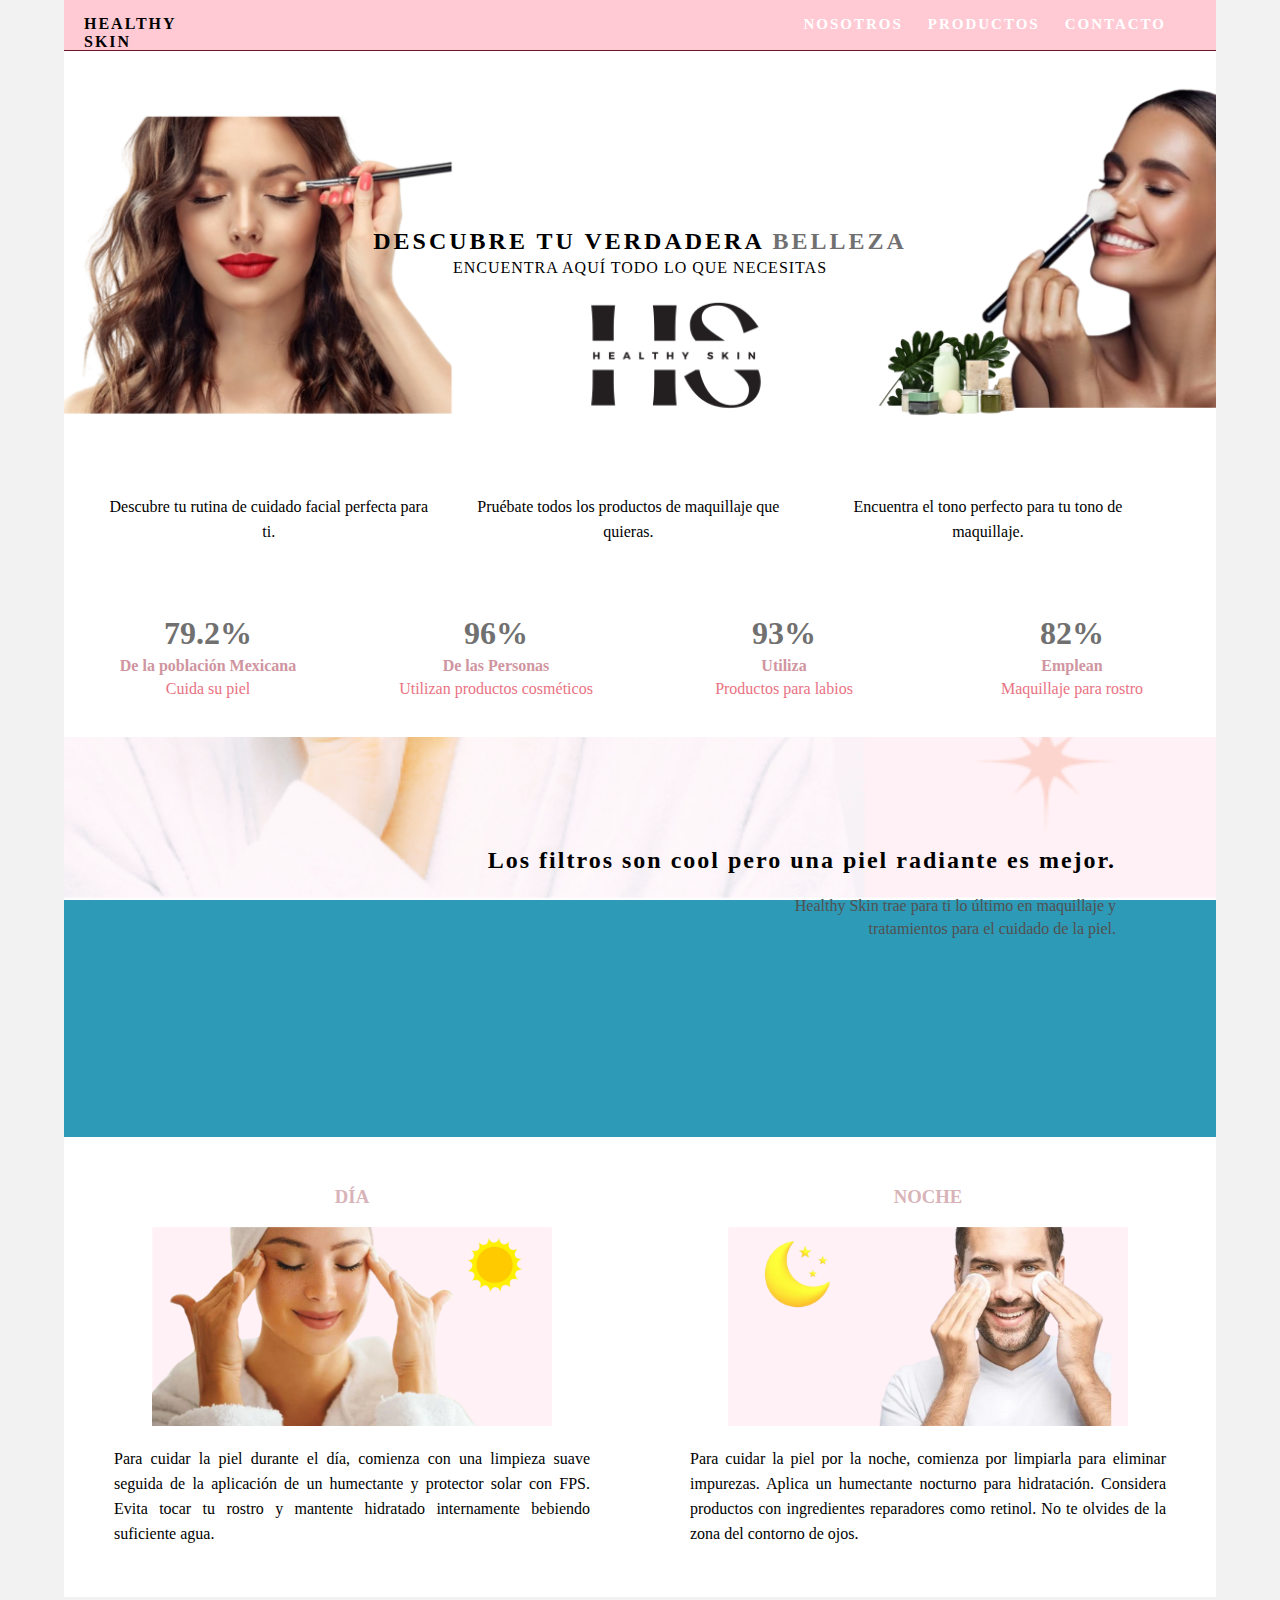
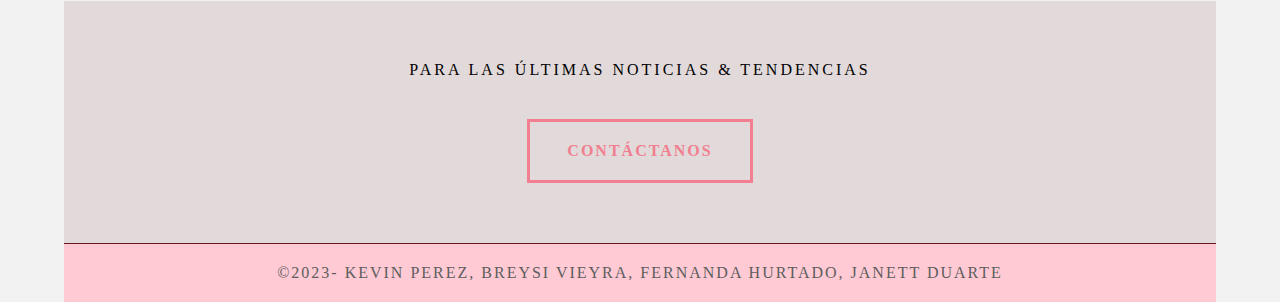
<file: index.html>
<!doctype html>
<html lang="en-US">
<head>
<meta charset="utf-8">
<meta http-equiv="X-UA-Compatible" content="IE=edge">
<meta name="viewport" content="width=device-width, initial-scale=1">
<title>Healthy Skin</title>
<link href="css/plantilla.css" rel="stylesheet" type="text/css">
<!--The following script tag downloads a font from the Adobe Edge Web Fonts server for use within the web page. We recommend that you do not modify it.-->
<script>var __adobewebfontsappname__="dreamweaver"</script>
<script src="http://use.edgefonts.net/source-sans-pro:n2:default.js" type="text/javascript"></script>
<!-- HTML5 shim and Respond.js for IE8 support of HTML5 elements and media queries -->
<!-- WARNING: Respond.js doesn't work if you view the page via file:// -->
<!--[if lt IE 9]>
      <script src="https://oss.maxcdn.com/html5shiv/3.7.2/html5shiv.min.js"></script>
      <script src="https://oss.maxcdn.com/respond/1.4.2/respond.min.js"></script>
    <![endif]-->
</head>
<body>
<!-- Contenedor -->
<div class="container"> 
  <!-- Navegación -->
  <header> <a href="index.html"> <!--href es un hiperenlace y header la cabecera-->
    <span class="logo">HEALTHY SKIN</span>
    <h4 class="logo">&nbsp;</h4>
    </a>
    <nav>
      <ul>
        <li><a href="nosotros.html">NOSOTROS</a></li>
		  <li><a href="productos.html">PRODUCTOS</a></li>
        <li><a href="contacto.html">CONTACTO</a></li>
      </ul>
    </nav>
  </header>
  <!-- Banner 1 -->
  <section class="hero" id="hero">
    <h2 class="hero_header">&nbsp;</h2>
    <h2 class="hero_header">DESCUBRE TU VERDADERA <span class="light">BELLEZA</span></h2>
    <p class="tagline">Encuentra aquí todo lo que necesitas</p> <!--p para hacer un párrafo-->
  </section>
  <!-- Acerca de -->
  <section class="about" id="about">
    <h2 class="hidden">About</h2>
    <p class="text_column">Descubre tu rutina de cuidado facial perfecta para ti. </p>
    <p class="text_column">Pruébate todos los productos de maquillaje que quieras. </p>
    <p class="text_column">Encuentra el tono perfecto para tu tono de maquillaje.</p>
  </section>
  <!-- Stats Gallery Section -->
  <div class="gallery">
    <div class="thumbnail">
      <h1 class="stats">79.2%</h1>
      <h4>De la población Mexicana</h4>
      <p>Cuida su piel</p>
    </div>
    <div class="thumbnail">
      <h1 class="stats">96%</h1>
      <h4>De las Personas</h4>
      <p>Utilizan productos cosméticos</p>
    </div>
    <div class="thumbnail">
      <h1 class="stats">93%</h1>
      <h4>Utiliza</h4>
      <p>Productos para labios</p>
    </div>
    <div class="thumbnail">
      <h1 class="stats">82%</h1>
      <h4>Emplean</h4>
      <p>Maquillaje para rostro</p>
    </div>
  </div>
  <!-- Parallax Section -->
  <section class="banner">
    <h2 class="parallax">Los filtros son cool pero una piel radiante es mejor.</h2>
	  <p class="parallax_description"><b>Healthy Skin</b> trae para ti lo último en maquillaje y tratamientos para el cuidado  de la piel.</p>
  </section>
  <!-- Sección de más infromación -->
  <footer>
    <article class="footer_column">
      <h3>DÍA</h3>
      <img src="imagenes/dia.png" alt="" width="400" height="300" class="cards"/>
      <p>Para cuidar la piel durante el día, comienza con una limpieza suave seguida de la aplicación de un humectante y protector solar con FPS. Evita tocar tu rostro y mantente hidratado internamente bebiendo suficiente agua. </p>
    </article>
    <article class="footer_column">
      <h3>NOCHE</h3>
      <img src="imagenes/noche.png" alt="" width="400" height="200" class="cards"/>
      <p>Para cuidar la piel por la noche, comienza por limpiarla para eliminar impurezas. Aplica un humectante nocturno para hidratación. Considera productos con ingredientes reparadores como retinol. No te olvides de la zona del contorno de ojos.  </p>
    </article>
  </footer>
  <!-- Footer Section -->
  <section class="footer_banner" id="contact">
    <h2 class="hidden">Footer Banner Section </h2>
    <p class="hero_header">PARA LAS ÚLTIMAS NOTICIAS &amp; TENDENCIAS</p>
	  <a href="contacto.html"><div class="button">CONTÁCTANOS</div></a>
  </section>
  <!-- Copyrights Section -->
  <div class="copyright">&copy;2023- <strong>Kevin Perez, Breysi Vieyra, Fernanda Hurtado, Janett Duarte</strong></div>
</div>
<!-- Main Container Ends -->
</body>
</html>
</file>
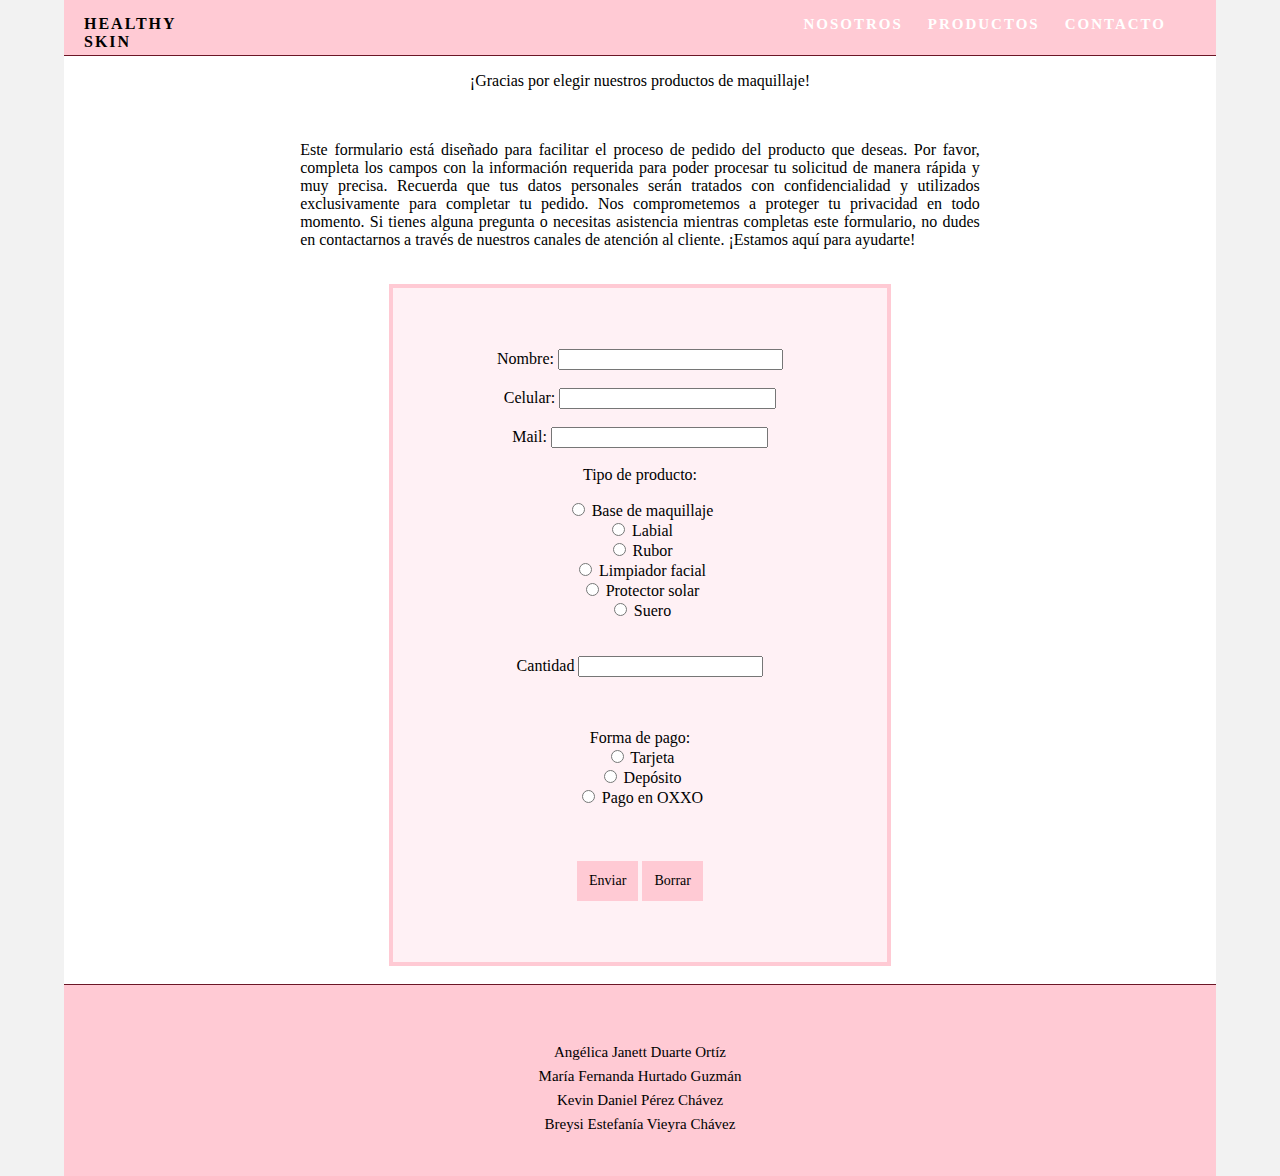
<file: contacto.html>
<!doctype html>
<html>
<head>
	<link href="css/estilo.css" rel="stylesheet" type="text/css"> <!--link conecta html con css-->
<meta charset="utf-8">
<title>Contacto</title> <!--título de la página-->
</head>

<body> <!--cuerpo de la página-->
	

<div class="container"> <!--sirve para contener otros elementos-->

  <header> <a href="index.html">  <!--href es un hiperenlace y header la cabecera-->
    <span class="logo">HEALTHY SKIN</span>
    <h4 class="logo">&nbsp;</h4> <!--es un un encabezado-->
    </a>
    <nav> <!--proporciona enlaces de navegación-->
      <ul> <!--lista con viñetas-->
        <li><a href="nosotros.html">NOSOTROS</a></li> <!-- li son los elementos de las listas-->
		  <li><a href="productos.html">PRODUCTOS</a></li>
        <li> <a href="contacto.html">CONTACTO</a></li>
      </ul>
    </nav>
  </header>
	
	<p align="center"><strong>¡Gracias por elegir nuestros productos de maquillaje!</strong></p> <!--p para hacer un párrafo, align para alineación del texto y strong para negritas-->
<p class="uno" style="text-align: justify">Este formulario está diseñado para facilitar el proceso de pedido del producto que deseas. Por favor, completa los campos con la información requerida para poder procesar tu solicitud de manera rápida y muy precisa. Recuerda que tus datos personales serán tratados con 
	confidencialidad y utilizados exclusivamente para completar tu pedido. Nos comprometemos a proteger tu privacidad en todo momento. Si tienes alguna pregunta o necesitas asistencia mientras completas este formulario, no dudes en contactarnos a través de nuestros canales de atención al cliente. ¡Estamos aquí para ayudarte!</p>
<center>
	<form> <!--crea un espacio para un formulario-->
		<p>
		  <label for="nombre"> Nombre: </label> <!--define una etiqueta y lo que se va a ver--> <!--label define las caracteristicas de un formulario-->
		  <input type="text"  
		name="nombre" size="25" maxlength="50">
<br><br> <!--salta un renglón-->
		<label for="email"> Celular: </label>
	  <input type="text" name="celular" size="24" maxlength="50">
<br><br>
		<label for="email"> Mail: </label>
		<input type="text" name="email" size="24" maxlength="50">
			<br><br>
		<label for="producto"> Tipo de producto: </label>
	    </p>
		<p>
		  <label>
		    <input type="radio" name="RadioGroup2" value="opción" id="RadioGroup2_0">
		    Base de maquillaje</label>
		  <br>
		  <label>
		    <input type="radio" name="RadioGroup2" value="opción" id="RadioGroup2_1">
		    Labial</label>
		  <br>
		  <label>
		    <input type="radio" name="RadioGroup2" value="opción" id="RadioGroup2_2">
		    Rubor</label>
		  <br>
		  <label>
		    <input type="radio" name="RadioGroup2" value="opción" id="RadioGroup2_3">
		    Limpiador facial</label>
		  <br>
		  <label>
		    <input type="radio" name="RadioGroup2" value="opción" id="RadioGroup2_4">
		    Protector solar</label>
		  <br>
		  <label>
		    <input type="radio" name="RadioGroup2" value="opción" id="RadioGroup2_5">
		    Suero</label>
		  <br>
  <br><br>
		  <label for="email"> Cantidad </label>
		  <input type="number" name="cantidad" size="24" maxlength="50">
  </p>
		<p><br>
		  <br>
		  
		  <label for="pago"> Forma de pago: </label> 
		  <br>
		  
		  <label>
		    <input type="radio" name="RadioGroup1" value="opción" id="RadioGroup1_0">
		    Tarjeta</label>
		  <br>
		  <label>
		    <input type="radio" name="RadioGroup1" value="opción" id="RadioGroup1_1">
		    Depósito</label>
		  <br>
		  <label>
		    <input type="radio" name="RadioGroup1" value="opción" id="RadioGroup1_2">
		    Pago en OXXO</label>
		  <br>
		  <br>
		  <br>
		  <br>
		  
		  <input type="submit" class="button" value="Enviar"> 
			
		  <input type="Reset" class="button" value="Borrar">
		  <br>
	  </p>
    </form>
</center>
	<br>
	<div class="footer-basic">
        <footer> <!--es el pie de página-->
            <ul class="list-inline">
                <li class="list-inline-item">Angélica Janett Duarte Ortíz</li>
                <li class="list-inline-item">María Fernanda Hurtado Guzmán</li>
                <li class="list-inline-item">Kevin Daniel Pérez Chávez</li>
                <li class="list-inline-item">Breysi Estefanía Vieyra Chávez</li>

          </ul>
	
</footer>
	</div>
</div>
</body>
</html>
</file>
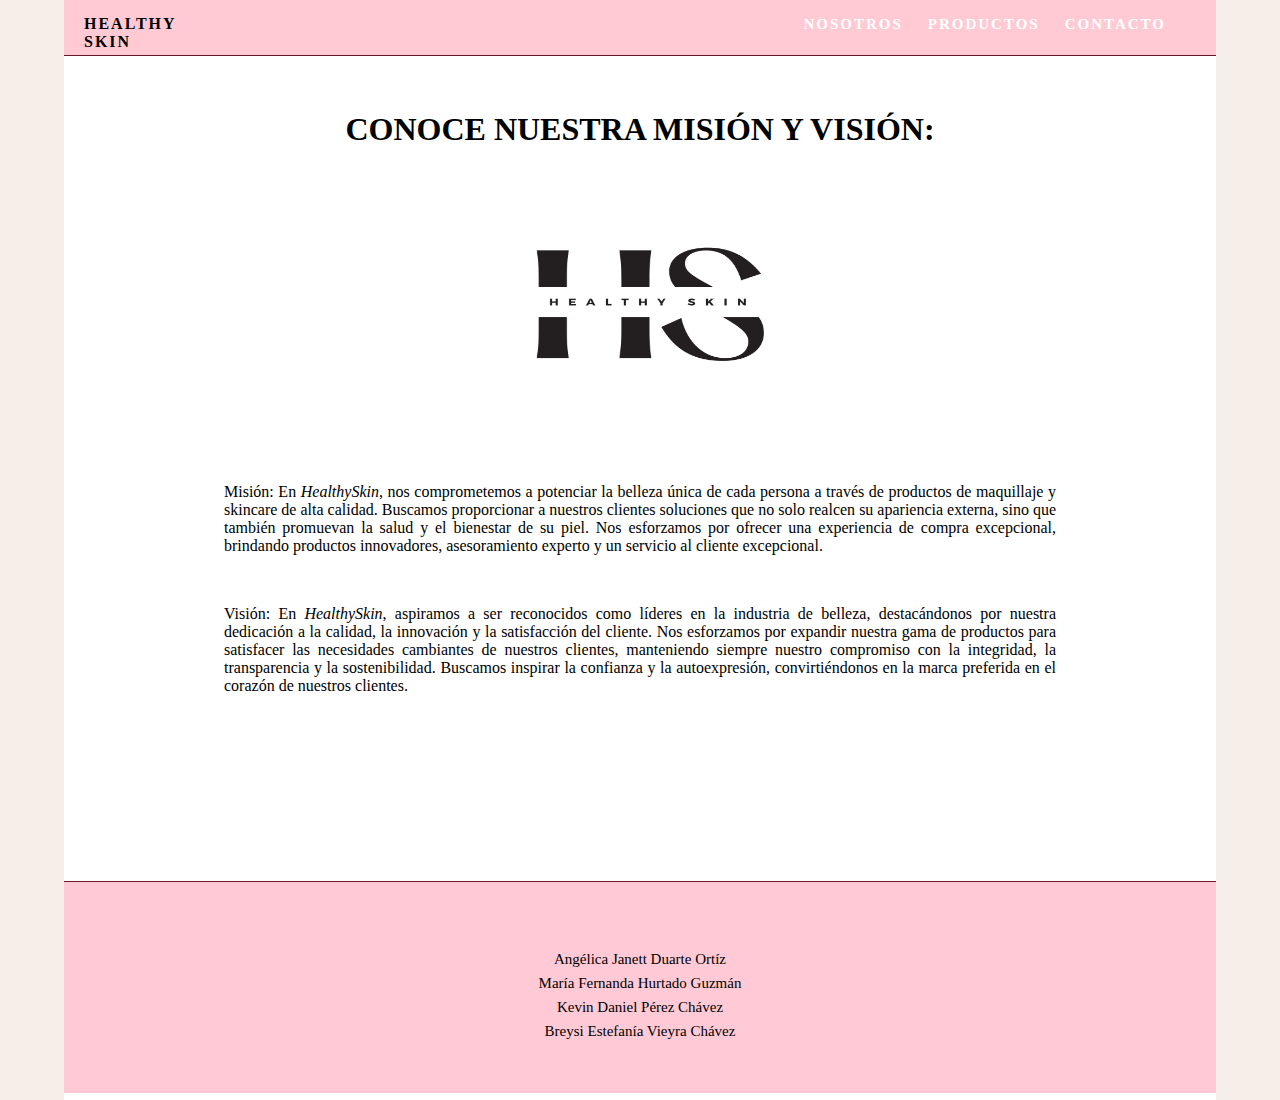
<file: nosotros.html>
<!doctype html>
<html>
<head>
<meta charset="utf-8">
<link rel="stylesheet" type="text/css" href="css/style.css">
<title>¿Quiénes somos?</title>
<style type="text/css">
body {
	background-color: #F6EEE9;
	font-family: "Century Gothic";
}
</style>
</head>

<body>

<!-- Main Container -->
<div class="container"> 
  <!-- Navigation -->
  <header> <a href="index.html">
    <span class="logo">HEALTHY SKIN</span> 
    <h4 class="logo">&nbsp;</h4>
    </a>
    <nav>
      <ul>
        <li><a href="nosotros.html">NOSOTROS</a></li>
		  <li><a href="productos.html">PRODUCTOS</a></li>
        <li> <a href="contacto.html">CONTACTO</a></li>
      </ul>
    </nav>
  </header>
	
	
<p>&nbsp;</p>
<h1 style="text-align: center"><strong>CONOCE NUESTRA MISIÓN Y VISIÓN:</strong></h1> <!-- Encabezado de la página con tipo de encabezado 1 -->
<h1 style="text-align: center"><strong><img src="imagenes/HealthySkin.png" alt="" width="353" height="284" title="Healthy Skin"/></strong></h1> <!-- Imágen del logo -->
<blockquote>
  <blockquote>
    <blockquote>
      <blockquote>
        <p style="text-align: justify"><span style="text-align: justify"><strong>Misión:</strong> En</span> <span style="text-align: justify"><em><strong>HealthySkin</strong></em>, nos comprometemos a potenciar la belleza única de cada persona a través de productos de maquillaje y skincare de alta calidad. Buscamos proporcionar a nuestros clientes soluciones que no solo realcen su apariencia externa, sino que también promuevan la salud y el bienestar de su piel. Nos esforzamos por ofrecer una experiencia de compra excepcional, brindando productos innovadores, asesoramiento experto y un servicio al cliente excepcional.</span></p><!-- Párrafo 1 -->
      </blockquote>
    </blockquote>
  </blockquote>
</blockquote>
<p>&nbsp;</p> <!-- Espacio entre textos -->
<blockquote>
  <blockquote>
    <blockquote>
      <blockquote>
        <p style="font-family: 'Century Gothic'; text-align: justify;"><strong>Visión:</strong> En<span style="text-align: justify"><em><strong> HealthySkin</strong></em>, aspiramos a ser reconocidos como líderes en la industria de belleza, destacándonos por nuestra dedicación a la calidad, la innovación y la satisfacción del cliente. Nos esforzamos por expandir nuestra gama de productos para satisfacer las necesidades cambiantes de nuestros clientes, manteniendo siempre nuestro compromiso con la integridad, la transparencia y la sostenibilidad. Buscamos inspirar la confianza y la autoexpresión, convirtiéndonos en la marca preferida en el corazón de nuestros clientes.</span></p> <!-- Párrafo 2 -->
	    <div></div>
        <p>&nbsp;</p>
        <p>&nbsp;</p>
        <p>&nbsp;</p> 
        <!-- Espaciado entre párrafo 2 y footer -->
        <p>&nbsp;</p> <!-- Espaciado entre párrafo 2 y footer -->
      </blockquote>
    </blockquote>
  </blockquote>
</blockquote>
<p>&nbsp;</p>
        <div class="footer-basic">
        <footer> <!--es el pie de página-->
            <ul class="list-inline"> <!-- Lista -->
                <li class="list-inline-item">Angélica Janett Duarte Ortíz</li> <!-- li son los elementos de la lista -->
                <li class="list-inline-item">María Fernanda Hurtado Guzmán</li>
                <li class="list-inline-item">Kevin Daniel Pérez Chávez</li>
                <li class="list-inline-item">Breysi Estefanía Vieyra Chávez</li>
          </ul>
       </footer>
	</div>
</div>
</body>
</html>
</file>
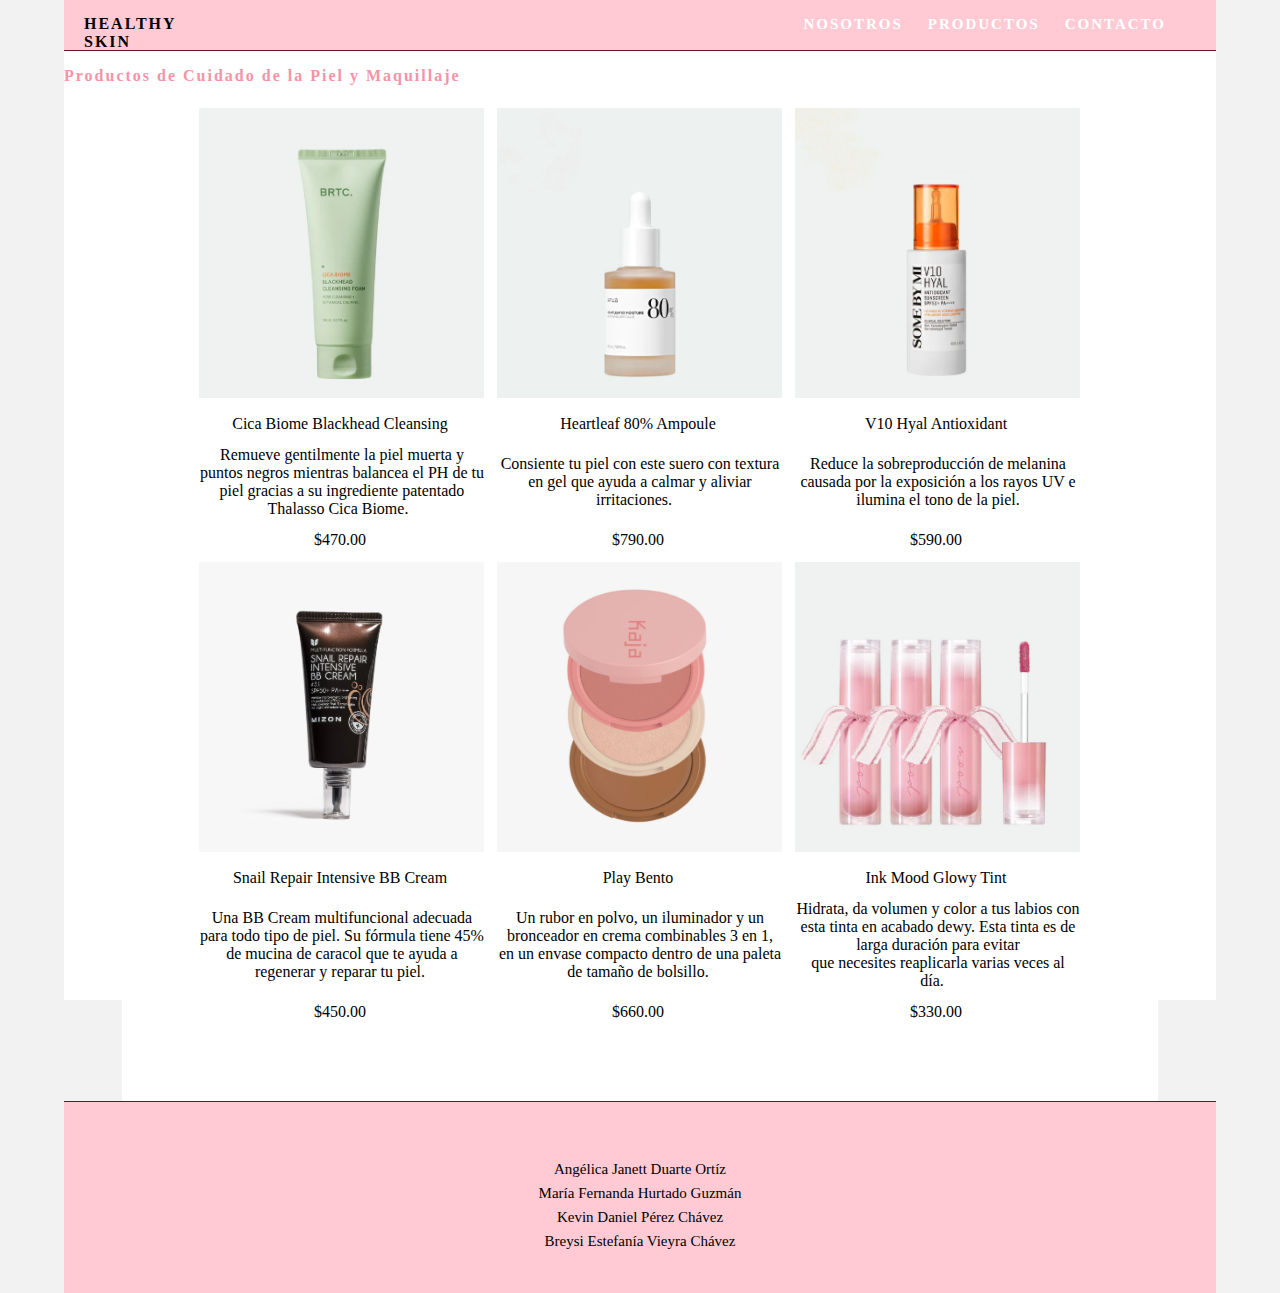
<file: productos.html>
<!doctype html>
<html>
<head>
<meta charset="utf-8">
<title>Productos</title>
	<link rel="stylesheet" type="text/css" href="css/cssProductos.css">
<script type="text/javascript">
function MM_swapImgRestore() { //v3.0
  var i,x,a=document.MM_sr; for(i=0;a&&i<a.length&&(x=a[i])&&x.oSrc;i++) x.src=x.oSrc;
}
function MM_preloadImages() { //v3.0
  var d=document; if(d.images){ if(!d.MM_p) d.MM_p=new Array();
    var i,j=d.MM_p.length,a=MM_preloadImages.arguments; for(i=0; i<a.length; i++)
    if (a[i].indexOf("#")!=0){ d.MM_p[j]=new Image; d.MM_p[j++].src=a[i];}}
}

function MM_findObj(n, d) { //v4.01
  var p,i,x;  if(!d) d=document; if((p=n.indexOf("?"))>0&&parent.frames.length) {
    d=parent.frames[n.substring(p+1)].document; n=n.substring(0,p);}
  if(!(x=d[n])&&d.all) x=d.all[n]; for (i=0;!x&&i<d.forms.length;i++) x=d.forms[i][n];
  for(i=0;!x&&d.layers&&i<d.layers.length;i++) x=MM_findObj(n,d.layers[i].document);
  if(!x && d.getElementById) x=d.getElementById(n); return x;
}

function MM_swapImage() { //v3.0
  var i,j=0,x,a=MM_swapImage.arguments; document.MM_sr=new Array; for(i=0;i<(a.length-2);i+=3)
   if ((x=MM_findObj(a[i]))!=null){document.MM_sr[j++]=x; if(!x.oSrc) x.oSrc=x.src; x.src=a[i+2];}
}
</script>
</head>

<body onLoad="MM_preloadImages('imagenes/Limpiador2.png','imagenes/Suero2.png','imagenes/ProtectorS2.png','imagenes/Base2.png','imagenes/Rubor2.png','imagenes/Labial2.png')">
	
<!-- Main Container -->
<div class="container"> 
  <!-- Navigation -->
  <header> <a href="index.html">
    <span class="logo">HEALTHY SKIN</span>
    <h4 class="logo">&nbsp;</h4>
    </a>
    <nav>
      <ul>
        <li><a href="nosotros.html">NOSOTROS</a></li>
		  <li><a href="productos.html">PRODUCTOS</a></li>
        <li> <a href="contacto.html">CONTACTO</a></li>
      </ul>
    </nav>
  </header>
	
  <p> Productos de Cuidado de la Piel y Maquillaje </p>
	
	<!-- Tablas de Productos -->
	<div class="tableContainer">
		<table>
		<tbody>
		  <tr>
			<td><a href="#" onMouseOut="MM_swapImgRestore()" onMouseOver="MM_swapImage('Limpiador','','imagenes/Limpiador2.png',1)"><img src="imagenes/Limpiador1.png" alt="Limpiador" id="Limpiador"></a></td>
			<td><a href="#" onMouseOut="MM_swapImgRestore()" onMouseOver="MM_swapImage('Suero','','imagenes/Suero2.png',1)"><img src="imagenes/Suero1.png" alt="Suero" id="Suero"></a></td>
			<td><a href="#" onMouseOut="MM_swapImgRestore()" onMouseOver="MM_swapImage('ProtectorSolar','','imagenes/ProtectorS2.png',1)"><img src="imagenes/ProtectorS1.png" alt="ProtectorSolar" id="ProtectorSolar"></a></td>
		  </tr>
		  <tr>
			<td><span data-contrast="auto" xml:lang="ES-MX" lang="ES-MX">Cica Biome Blackhead Cleansing</span><span data-ccp-props="{'201341983':0,'335559739':160,'335559740':259}"> </span></td>
			<td><span data-contrast="auto" xml:lang="ES-MX" lang="ES-MX">Heartleaf 80% Ampoule</span><span data-ccp-props="{'201341983':0,'335559739':160,'335559740':259}"> </span></td>
			<td><span data-contrast="auto" xml:lang="ES-MX" lang="ES-MX">V10 Hyal Antioxidant</span><span data-ccp-props="{'201341983':0,'335559739':160,'335559740':259}"> </span></td>
		  </tr>
		  <tr>
			<td><span data-contrast="auto" xml:lang="ES-MX" lang="ES-MX">Remueve gentilmente la piel muerta y puntos negros mientras balancea el PH de tu piel gracias a su ingrediente patentado Thalasso Cica Biome. </span><span data-ccp-props="{'201341983':0,'335559739':160,'335559740':259}"> </span></td>
			<td><span data-contrast="auto" xml:lang="ES-MX" lang="ES-MX">Consiente tu piel con este suero con textura en gel que ayuda a calmar y aliviar irritaciones.  </span><span data-ccp-props="{'201341983':0,'335559739':160,'335559740':259}"> </span></td>
			<td><span data-contrast="auto" xml:lang="ES-MX" lang="ES-MX">Reduce la sobreproducción de melanina causada por la exposición a los rayos UV e ilumina el tono de la piel.</span></td>
		  </tr>
		  <tr>
			<td><span data-contrast="auto" xml:lang="ES-MX" lang="ES-MX">$470.00</span><span data-ccp-props="{'201341983':0,'335559739':160,'335559740':259}"> </span></td>
			<td><span data-contrast="auto" xml:lang="ES-MX" lang="ES-MX">$790.00</span><span data-ccp-props="{'201341983':0,'335559739':160,'335559740':259}"> </span></td>
			<td><span data-contrast="auto" xml:lang="ES-MX" lang="ES-MX">$590.00</span><span data-ccp-props="{'201341983':0,'335559739':160,'335559740':259}"> </span></td>
		  </tr>
		  <tr>
			<td><a href="#" onMouseOut="MM_swapImgRestore()" onMouseOver="MM_swapImage('Base','','imagenes/Base2.png',1)"><img src="imagenes/Base1.png" alt="Base" id="Base"></a></td>
			<td><a href="#" onMouseOut="MM_swapImgRestore()" onMouseOver="MM_swapImage('Rubor','','imagenes/Rubor2.png',1)"><img src="imagenes/Rubor1.png" alt="Rubor" id="Rubor"></a></td>
			<td><a href="#" onMouseOut="MM_swapImgRestore()" onMouseOver="MM_swapImage('Labial','','imagenes/Labial2.png',1)"><img src="imagenes/Labial1.png" alt="Labial" id="Labial"></a></td>
		  </tr>
		  <tr>
			  <td><span data-contrast="auto" xml:lang="ES-MX" lang="ES-MX">Snail Repair Intensive BB Cream</span><span data-ccp-props="{'201341983':0,'335559739':160,'335559740':259}"> </span></td>
			  <td><span data-contrast="auto" xml:lang="ES-MX" lang="ES-MX">Play Bento</span><span data-ccp-props="{'201341983':0,'335559739':160,'335559740':259}"> </span></td>
			  <td><span data-contrast="auto" xml:lang="ES-MX" lang="ES-MX">Ink Mood Glowy Tint</span><span data-ccp-props="{'201341983':0,'335559739':160,'335559740':259}"> </span></td>
		  </tr>
		  <tr>
			  <td><span data-contrast="auto" xml:lang="ES-MX" lang="ES-MX">Una BB Cream multifuncional adecuada para todo tipo de piel. Su fórmula tiene 45% de mucina de caracol que te ayuda a regenerar y reparar tu piel.</span><span data-ccp-props="{'201341983':0,'335559739':160,'335559740':259}"> </span></td>
			  <td><span data-contrast="auto" xml:lang="ES-MX" lang="ES-MX">Un rubor en polvo, un iluminador y un bronceador en crema combinables 3 en 1, en un envase compacto dentro de una paleta de tamaño de bolsillo.</span><span data-ccp-props="{'201341983':0,'335559739':160,'335559740':259}"> </span></td>
			  <td><span data-contrast="auto" xml:lang="ES-MX" lang="ES-MX">Hidrata, da volumen y color a tus labios con esta tinta en acabado dewy.  Esta tinta es de larga duración para evitar que necesites reaplicarla varias veces al día.  </span><span data-ccp-props="{'201341983':0,'335559739':160,'335559740':259}"> </span></td>
		  </tr>
		  <tr>
			<td><span data-contrast="auto" xml:lang="ES-MX" lang="ES-MX">$450.00</span><span data-ccp-props="{'201341983':0,'335559739':160,'335559740':259}"> </span></td>
			<td><span data-contrast="auto" xml:lang="ES-MX" lang="ES-MX">$660.00</span><span data-ccp-props="{'201341983':0,'335559739':160,'335559740':259}"> </span></td>
			<td><span data-contrast="auto" xml:lang="ES-MX" lang="ES-MX">$330.00</span><span data-ccp-props="{'201341983':0,'335559739':160,'335559740':259}"> </span></td>
		  </tr>
		  </tbody>
	  </table>
	</div>
	
	<div class="footer-basic">
        <footer> <!--es el pie de página-->
            <ul class="list-inline">
                <li class="list-inline-item">Angélica Janett Duarte Ortíz</li>
                <li class="list-inline-item">María Fernanda Hurtado Guzmán</li>
                <li class="list-inline-item">Kevin Daniel Pérez Chávez</li>
                <li class="list-inline-item">Breysi Estefanía Vieyra Chávez</li>
          	</ul>
		</footer>
	</div>
	
</div>	
</body>
</html>
</file>
<file: css/plantilla.css>
@charset "UTF-8";
/* Body */
body {
	font-family: century gothic; /*tipo de letra*/
	background-color: #f2f2f2; /*color de fondo*/
	margin-top: 0px; /*margen superior*/
	margin-right: 0px; /*establecer margen derecho*/
	margin-bottom: 0px; /*establecer margen inferior*/
	margin-left: 0px; /*establecer izquierdo*/
	font-style: normal; /*estilo de fuente*/
	font-weight: 200; /*grosor de la fuente*/
}
/* Contenedor */
.container {
	width: 90%; /*establece el ancho*/
	margin-left: auto;
	margin-right: auto;
	height: 1000px; /*establece la altura*/
	background-color: #FFFFFF; /*color de fondo*/
}
/* Navegador */
header {
	width: 100%;
	height: 5%;
	background-color: #FFCAD4;
	border-bottom: 1px solid #6B1626; /*borde del encabezado*/
}
.logo {
	color: #000000; /*color de letra*/
	font-weight: bold;
	text-align: left; /*alineación del texto a la izquierda*/
	width: 12%;
	float: left; /*ubica un elemento al lado izquierdo o derecho de su contenedor*/
	margin-top: 15px; /*establece el margen para el lado superior*/
	margin-left: 20px; /*establece el margen para el lado izquierdo*/
	letter-spacing: 2px; /*define una cantidad adicional de espacio entre caracteres.*/
}
nav {
	float: right; /*ubica un elemento al lado izquierdo o derecho de su contenedor*/
	width: 50%; /*indica el ancho*/
	text-align: right; /*permite establecer la alineación horizontal*/
	margin-right: 25px; /*establece el margen para el lado derechdo*/
}
header nav ul {
	list-style: none;
	float: right;
}
nav ul li {
	float: left;
	color: #FFFFFF;  /*indica el color del texto*/
	font-size: 15px; /*para modificar el tamaño de la fuente */
	text-align: left;
	margin-right: 25px;
	letter-spacing: 2px;
	font-weight: bold;
	transition: all 0.3s linear; /*proporciona una forma de animar los cambios de las propiedades*/
}
ul li a {
	color: #FFFFFF;
	text-decoration: none; /* Para quitar el subrayado de los enlaces */
}
ul li:hover a {
	color: #F17F8F;
}

.hero_header {
	color: #000000;
	text-align: center;
	margin-top: 0px;
	margin-right: 0px;
	margin-bottom: 0px;
	margin-left: 0px;
	letter-spacing: 3px;
}
/* Hero Section */
.hero {
	background-color: #ffffff;
	background-image: url("../imagenes/bannerLogo.png"); /*imagen de fondo*/
	background-size: cover; /*que el tamaño de la imagen cubra todo el espacio div*/
	padding-top: 150px;
	padding-bottom: 150px;
	font-family: century gothic; /*tipo de fuente*/
}
.light {
	font-weight: bold;
	color: #717070;
}
.tagline {
	text-align: center;
	color: #000000;
	margin-top: 4px;
	font-weight: lighter;
	text-transform: uppercase; /*transformar el texto a letras mayúsculas */
	letter-spacing: 1px; /*espacio entre caracteres */
}
/* About Section */
.text_column {
	width: 29%; 
	text-align: center;
	font-weight: lighter;
	line-height: 25px;
	float: left;
	padding-left: 20px; /*relleno de 20 píxeles al lado izquierdo del elemento*/
	padding-right: 20px; /*relleno de 20 píxeles al lado derecho del elemento*/
	color: #000000;
}
.about {
	padding-left: 25px;
	padding-right: 25px;
	padding-top: 35px; /*espacio en blanco en la parte superior*/
	display: inline-block; /*para mostrar los elementos en línea*/
	background-color: #FFFFFF;
	margin-top: 0px;
}
/* Stats Gallery */
.stats {
	color: #717070;
	margin-bottom: 5px;
}
.gallery {
	clear: both;
	display: inline-block;
	width: 100%;
	background-color: #FFFFFF;
	/* [disabled]min-width: 400px;
*/
	padding-bottom: 35px;
	padding-top: 0px;
	margin-top: -5px;
	margin-bottom: 0px;
}
.thumbnail {
	width: 25%;
	text-align: center;
	float: left;
	margin-top: 35px;
}
.gallery .thumbnail h4 {
	margin-top: 5px;
	margin-right: 5px;
	margin-bottom: 5px;
	margin-left: 5px;
	color: #D095A0;
}
.gallery .thumbnail p {
	margin-top: 0px;
	margin-right: 0px;
	margin-bottom: 0px;
	margin-left: 0px;
	color: #E97282;
}
/* Parallax Section */
.banner {
	background-color: #2D9AB7; /*color de fondo*/
	height: 400px;
	background-attachment: fixed; /*fijar la imagen de fondo*/
	background-image: url("../imagenes/banner2.png");
	background-size: cover;
	background-repeat: no-repeat; /*imagen de fondo no se repita*/
}
.parallax {
	color: #000000;
	text-align: right;
	padding-right: 100px;
	padding-top: 110px;
	letter-spacing: 2px;
	margin-top: 0px;
}
.parallax_description {
	color: #515151;
	text-align: right;
	padding-right: 100px;
	width: 30%;
	float: right;
	font-weight: lighter;
	line-height: 23px;
	margin-top: 0px;
	margin-right: 0px;
	margin-bottom: 0px;
	margin-left: 0px;
}
/* More info */
footer {
	background-color: #FFFFFF;
	padding-bottom: 35px;
}
.footer_column {
	width: 50%;
	text-align: center;
	padding-top: 30px;
	float: left;
}
footer .footer_column h3 {
	color: #D8B3B8;
	text-align: center;
}
footer .footer_column p {
	color: #000000;
	background-color: #FFFFFF;
}
.cards {
	width: 100%;
	height: auto;
	max-width: 400px; /*anchura máxima de un elemento*/
	max-height: 200px; /*altura máxima de un elemento*/
}
footer .footer_column p {
	padding-left: 30px; /*espacio en blanco de lado izquierdo*/
	padding-right: 30px; /*espacio en blanco de lado derecho*/
	text-align: justify; /*altura máxima de un elemento*/
	line-height: 25px; /*altura de cada línea de texto*/
	font-weight: lighter;
	margin-left: 20px; /*margen del lado derecho*/
	margin-right: 20px; /*margen del lado izquierdo*/
}
.button {
	width: 200px;
	margin-top: 40px;
	margin-right: auto;
	margin-bottom: auto;
	margin-left: auto;
	padding-top: 20px;
	padding-right: 10px;
	padding-bottom: 20px;
	padding-left: 10px;
	text-align: center;
	vertical-align: middle;
	border-radius: 0px;
	text-transform: uppercase;
	font-weight: bold;
	letter-spacing: 2px;
	border: 3px solid #F17F8F;
	color: #F17F8F;
	transition: all 0.3s linear;
	text-decoration: none;
}
.button:hover {
	background-color: #F17F8F;
	color: #DECFD1;
	cursor: pointer;
}

a {
  text-decoration: none;
}

.copyright {
	text-align: center;
	padding-top: 20px;
	padding-bottom: 20px;
	background-color: #FFCAD4;
	color: #5D5D5D;
	text-transform: uppercase;
	font-weight: lighter;
	letter-spacing: 2px;
	border-top-width: 2px;
}
.footer_banner {
	background-color: #E2D9DA;
	padding-top: 60px;
	padding-bottom: 60PX;
	margin-bottom: 0px;
	background-repeat: repeat;
	border-bottom: 1px solid #6B1626;
}
footer {
	display: inline-block;
}
.hidden {
	display: none;
}

/* Mobile */
@media (max-width: 320px) {
.logo {
	width: 100%;
	text-align: center;
	margin-top: 13px;
	margin-right: 0px;
	margin-bottom: 0px;
	margin-left: 0px;
}
.container header nav {
	margin-top: 0px;
	margin-right: 0px;
	margin-bottom: 0px;
	margin-left: 0px;
	width: 100%;
	float: none;
	display: none;
}
header nav ul {
}
nav ul li {
	margin-top: 0px;
	margin-right: 0px;
	margin-bottom: 0px;
	margin-left: 0px;
	width: 100%;
	text-align: center;
}
.text_column {
	width: 100%;
	text-align: justify;
	padding-top: 0px;
	padding-right: 0px;
	padding-bottom: 0px;
	padding-left: 0px;
}
.thumbnail {
	width: 100%;
}
.footer_column {
	width: 100%;
	margin-top: 0px;
}
.parallax {
	text-align: center;
	margin-top: 0px;
	margin-right: 0px;
	margin-bottom: 0px;
	margin-left: 0px;
	padding-top: 40%;
	padding-right: 0px;
	padding-bottom: 0px;
	padding-left: 0px;
	width: 100%;
	font-size: 18px;
}
.parallax_description {
	padding-top: 0px;
	padding-right: 0px;
	padding-bottom: 0px;
	padding-left: 0px;
	width: 90%;
	margin-top: 25px;
	margin-right: 0px;
	margin-bottom: 0px;
	margin-left: 12px;
	float: none;
	text-align: center;
}
.banner {
	background-color: #2D9AB7;
}
.tagline {
	margin-top: 20px;
	line-height: 22px;
}
.hero_header {
	padding-left: 10px;
	padding-right: 10px;
	line-height: 22px;
	text-align: center;
}
}

/* Small Tablets */
@media (min-width: 321px)and (max-width: 767px) {
.logo {
	width: 100%;
	text-align: center;
	margin-top: 13px;
	margin-right: 0px;
	margin-bottom: 0px;
	margin-left: 0px;
	color: #043745;
}
.container header nav {
	margin-top: 0px;
	margin-right: 0px;
	margin-bottom: 0px;
	margin-left: 0px;
	width: 100%;
	float: none;
	overflow: auto;
	display: inline-block;
	background: #52bad5;
}
header nav ul {
	padding: 0px;
	float: none;
}
nav ul li {
	margin-top: 0px;
	margin-right: 0px;
	margin-bottom: 0px;
	margin-left: 0px;
	width: 100%;
	text-align: center;
	padding-top: 8px;
	padding-bottom: 8px;
}
.text_column {
	width: 100%;
	text-align: left;
	padding-top: 0px;
	padding-right: 0px;
	padding-bottom: 0px;
	padding-left: 0px;
}
.thumbnail {
	width: 100%;
}
.footer_column {
	width: 100%;
	margin-top: 0px;
}
.parallax {
	text-align: center;
	margin-top: 0px;
	margin-right: 0px;
	margin-bottom: 0px;
	margin-left: 0px;
	padding-top: 40%;
	padding-right: 0px;
	padding-bottom: 0px;
	padding-left: 0px;
	width: 100%;
	font-size: 18px;
}
.parallax_description {
	padding-top: 0px;
	padding-right: 0px;
	padding-bottom: 0px;
	padding-left: 0px;
	margin-top: 30%;
	margin-right: 0px;
	margin-bottom: 0px;
	margin-left: 0px;
	float: none;
	width: 100%;
	text-align: center;
}
.thumbnail {
	width: 50%;
}
.parallax {
	margin-top: 0px;
	margin-right: 0px;
	margin-bottom: 0px;
	margin-left: 0px;
	padding-right: 0px;
	padding-bottom: 0px;
	padding-left: 0px;
	padding-top: 20%;
}
.parallax_description {
	margin-top: 0px;
	margin-right: 0px;
	margin-bottom: 0px;
	margin-left: 0px;
	width: 100%;
	padding-top: 30px;
}
.banner {
	padding-left: 20px;
	padding-right: 20px;
}
.footer_column {
	width: 100%;
}
}

/* Small Desktops */
@media (min-width: 768px) and (max-width: 1096px) {
.text_column {
	width: 100%;
}
.thumbnail {
	width: 50%;
}
.text_column {
	width: 100%;
	margin-top: 0px;
	margin-right: 0px;
	margin-bottom: 0px;
	margin-left: 0px;
	padding-top: 0px;
	padding-right: 0px;
	padding-bottom: 0px;
	padding-left: 0px;
}
.banner {
	margin-top: 0px;
	padding-top: 0px;
}
}
</file>
<file: css/estilo.css>
form
{
  color: black; /*indica el color del texto*/
  background: #FFF1F5; /*indica el color de fondo*/
  width: 35%; /*indica el ancho*/
  border: 4px solid #FFCAD4; /*borde para la tabla px tipo de color*/
  padding: 45px; /*aumenta el tamaño de cada celda*/
  margin: 0 auto; /*establece el margen para los cuatro lados*/
  font-family: century gothic; /*permite definir el aspecto de una familia tipográfica*/
  font-size: 16px; /*para modificar el tamaño de la fuente */
}

body {
	font-family: century gothic; /*permite definir el aspecto de una familia tipográfica*/
	background-color: #f2f2f2; /*indica el color de fondo*/
	margin-top: 0px; /*establece el margen para la parte superior*/
	margin-right: 0px; /*establece el margen para el lado derecho*/
	margin-bottom: 0px; /*establece el margen para el lado inferior*/
	margin-left: 0px; /*establece el margen para el lado izquierdo*/
	font-style: normal; /*indica los estilos de fuente*/
	font-weight: 200; /*especifica el peso o grueso de la letra*/
}

.button
{
  background: #FFCAD4; /*indica el color de fondo*/
  color: black; /*indica el color del texto*/
  border: 2px solid #FFCAD4; /*borde para la tabla px tipo de color*/
  font-family: century gothic; /*permite definir el aspecto de una familia tipográfica*/
  font-size: 14px; /*para modificar el tamaño de la fuente */
	padding: 10px; /*aumenta el tamaño de cada celda*/
}

.uno
{
  width: 59%; /*indica el ancho*/
  padding: 35px; /*aumenta el tamaño de cada celda*/
  margin: 0 auto; /*establece el margen para los 4 lados*/
color: black; /*indica el color del texto*/
background: white; /*indica el color de fondo*/
text-align: center; /*permite establecer la alineación horizontal*/
}

header {
  width: 100%; /*indica el ancho*/
  height: 5%; /*indica el alto*/
  background-color: #FFCAD4; /*indica el color de fondo*/
  border-bottom: 1px solid #6B1626; /*borde para la tabla en la parte inferior px tipo de color*/
}

/* Container */
.container {
	width: 90%; /*indica el ancho*/
	margin-left: auto; /*establece el margen para el lado izquierdo*/
	margin-right: auto; /*establece el margen para el lado derecho*/
	height: 1100px; /*indica el alto*/
	background-color: #FFFFFF; /*indica el color de fondo*/
}
/* Navigation */
header {
	width: 100%; /*indica el ancho*/
	height: 5%; /*indica el alto*/
	background-color: #FFCAD4; /*indica el color de fondo*/
	border-bottom: 1px solid #6B1626; /*borde para la tabla en la parte inferior px tipo de color*/
}
.logo {
	color: #000000; /*indica el color del texto*/
	font-weight: bold; /*especifica el peso o grueso de la letra*/
	text-align: left; /*permite establecer la alineación horizontal*/
	width: 12%; /*indica el ancho*/
	float: left; /*ubica un elemento al lado izquierdo o derecho de su contenedor*/
	margin-top: 15px; /*establece el margen para el lado superior*/
	margin-left: 20px; /*establece el margen para el lado izquierdo*/
	letter-spacing: 2px; /*define una cantidad adicional de espacio entre caracteres.*/
}
nav {
	float: right; /*ubica un elemento al lado izquierdo o derecho de su contenedor*/
	width: 50%; /*indica el ancho*/
	text-align: right; /*permite establecer la alineación horizontal*/
	margin-right: 25px; /*establece el margen para el lado derechdo*/
}
header nav ul {
	list-style: none;
	float: right; /*ubica un elemento al lado izquierdo o derecho de su contenedor*/
}
nav ul li {
	float: left; /*ubica un elemento al lado izquierdo o derecho de su contenedor*/
	color: #FFFFFF; /*indica el color del texto*/
	font-size: 15px; /*para modificar el tamaño de la fuente */
	text-align: left; /*permite establecer la alineación horizontal*/
	margin-right: 25px; /*establece el margen para el lado derechdo*/
	letter-spacing: 2px; /*define una cantidad adicional de espacio entre caracteres.*/
	font-weight: bold; /*especifica el peso o grueso de la letra*/
	transition: all 0.3s linear; /*proporciona una forma de animar los cambios de las propiedades*/
}
ul li a {
	color: #FFFFFF; /*indica el color del texto*/
	text-decoration: none; /*se usa para establecer el formato de texto a subrayado*/
}
ul li:hover a {
	color: #F17F8F; /*indica el color del texto*/
}

.footer-basic {
  padding:40px 0; /*aumenta el tamaño de cada celda*/
  background-color:#FFCAD4; /*indica el color de fondo*/
	border-top: 1px solid #6B1626; /*borde para la parte superior de la tabla px tipo de color*/
}

.footer-basic ul {
  padding:0; /*aumenta el tamaño de cada celda*/
  list-style:none; /*Establece el tipo de viñetas para la lista*/
  text-align:center; /*permite establecer la alineación horizontal*/
  font-size:15px; /*para modificar el tamaño de la fuente */
	font-family: century gothic; /*permite definir el aspecto de una familia tipográfica*/
  line-height:1.6; /*establece la altura de una casilla */
  margin-bottom:0; /*establece el margen para el lado inferior*/
}

.footer-basic li {
  padding:0 10px; /*aumenta el tamaño de cada celda*/
}

.footer-basic ul a {
  color:inherit; /*indica el color del texto*/
  text-decoration:none;  /*se usa para establecer el formato de texto a subrayado*/
  opacity:0.8; /*define la transparencia de un elemento*/
}

.footer-basic ul a:hover {
  opacity:1; /*define la transparencia de un elemento*/
}
</file>
<file: css/style.css>
body {
	font-family: century gothic; /*permite definir el aspecto de una familia tipográfica*/
	background-color: #f2f2f2; /*indica el color de fondo*/
	margin-top: 0px; /*establece el margen para la parte superior*/
	margin-right: 0px; /*establece el margen para el lado derecho*/
	margin-bottom: 0px; /*establece el margen para el lado inferior*/
	margin-left: 0px; /*establece el margen para el lado izquierdo*/
	font-style: normal; /*indica los estilos de fuente*/
	font-weight: 200; /*especifica el peso o grueso de la letra*/
}

/* Container */
.container {
	width: 90%; /*indica el ancho*/
	margin-left: auto; /*establece el margen para el lado izquierdo*/
	margin-right: auto; /*establece el margen para el lado derecho*/
	height: 1100px; /*indica el alto*/
	background-color: #FFFFFF; /*indica el color de fondo*/
}

/* Navigation */
header {
	width: 100%; /*indica el ancho*/
	height: 5%; /*indica el alto*/
	background-color: #FFCAD4; /*indica el color de fondo*/
	border-bottom: 1px solid #6B1626; /*borde para la tabla en la parte inferior px tipo de color*/
}

.logo {
	color: #000000; /*indica el color del texto*/
	font-weight: bold; /*especifica el peso o grueso de la letra*/
	text-align: left; /*permite establecer la alineación horizontal*/
	width: 12%; /*indica el ancho*/
	float: left; /*ubica un elemento al lado izquierdo o derecho de su contenedor*/
	margin-top: 15px; /*establece el margen para el lado superior*/
	margin-left: 20px; /*establece el margen para el lado izquierdo*/
	letter-spacing: 2px; /*define una cantidad adicional de espacio entre caracteres.*/
}

nav {
	float: right; /*ubica un elemento al lado izquierdo o derecho de su contenedor*/
	width: 50%; /*indica el ancho*/
	text-align: right; /*permite establecer la alineación horizontal*/
	margin-right: 25px; /*establece el margen para el lado derechdo*/
}

header nav ul {
	list-style: none;
	float: right; /*ubica un elemento al lado izquierdo o derecho de su contenedor*/
}

nav ul li {
	float: left; /*ubica un elemento al lado izquierdo o derecho de su contenedor*/
	color: #FFFFFF; /*indica el color del texto*/
	font-size: 15px; /*para modificar el tamaño de la fuente */
	text-align: left; /*permite establecer la alineación horizontal*/
	margin-right: 25px; /*establece el margen para el lado derechdo*/
	letter-spacing: 2px; /*define una cantidad adicional de espacio entre caracteres.*/
	font-weight: bold; /*especifica el peso o grueso de la letra*/
	transition: all 0.3s linear; /*proporciona una forma de animar los cambios de las propiedades*/
}

ul li a {
	color: #FFFFFF; /*indica el color del texto*/
	text-decoration: none; /*se usa para establecer el formato de texto a subrayado*/
}

ul li:hover a {
	color: #F17F8F; /*indica el color del texto*/
}

.footer-basic {
  
	padding: 50px 0; /*aumenta el tamaño de cada celda*/
  	background-color:#FFCAD5; /*indica el color de fondo*/
	border-top: 1px solid #6B1626; /*borde para la parte superior de la tabla px tipo de color*/
}

.footer-basic ul {
  padding:0; /*aumenta el tamaño de cada celda*/
  list-style:none; /*Establece el tipo de viñetas para la lista*/
  text-align:center; /*permite establecer la alineación horizontal*/
  font-size:15px; /*para modificar el tamaño de la fuente */
	font-family: century gothic; /*permite definir el aspecto de una familia tipográfica*/
  line-height:1.6; /*establece la altura de una casilla */
  margin-bottom:0; /*establece el margen para el lado inferior*/
}

.footer-basic li {
  padding:0 10px; /*aumenta el tamaño de cada celda*/
}

.footer-basic ul a {
  color:inherit; /*indica el color del texto*/
  text-decoration:none;  /*se usa para establecer el formato de texto a subrayado*/
  opacity:0.8; /*define la transparencia de un elemento*/
}

.footer-basic ul a:hover {
  opacity:1; /*define la transparencia de un elemento*/
}
</file>
<file: css/cssProductos.css>
@charset "utf-8";
/* CSS Document */
body {
	font-family: century gothic;
	background-color: #f2f2f2;
	margin-top: 0px;
	margin-right: 0px;
	margin-bottom: 0px;
	margin-left: 0px;
	font-style: normal;
	font-weight: 200;
}
/* Container */
.container {
	width: 90%;
	margin-left: auto;
	margin-right: auto;
	height: 1000px;
	background-color: #FFFFFF;
}
/* Navigation */
header {
	width: 100%;
	height: 5%;
	background-color: #FFCAD4;
	border-bottom: 1px solid #6B1626;
}
.logo {
	color: #000000;
	font-weight: bold;
	text-align: left;
	width: 12%;
	float: left;
	margin-top: 15px;
	margin-left: 20px;
	letter-spacing: 2px;
}
nav {
	float: right;
	width: 50%;
	text-align: right;
	margin-right: 25px;
}
header nav ul {
	list-style: none;
	float: right;
}
nav ul li {
	float: left;
	color: #FFFFFF;
	font-size: 15px;
	text-align: left;
	margin-right: 25px;
	letter-spacing: 2px;
	font-weight: bold;
	transition: all 0.3s linear;
}
ul li a {
	color: #FFFFFF;
	text-decoration: none;
}
ul li:hover a {
	color: #F17F8F;
}

p{
	color: #F594A6;
	font-weight: bold;
	text-align: left;
	letter-spacing: 2px;
}

.tableContainer {
    width: 90%; /* Ancho del 90% del  container */
    margin-left: auto; /* Margen izquierdo automático para centrar horizontalmente */
    margin-right: auto; /* Margen derecho automático para centrar horizontalmente */
    height: 1000px; /* Altura fija del container */
    background-color: #FFFFFF; /* Color de fondo blanco */
}

.tableContainer table {
    width: 70%; /* Ancho del 70% del container */
    border-collapse: collapse; /* Bordes de celda colapsados para evitar espacios entre celdas */
    margin: 0 auto; /* Centra la tabla horizontalmente */
    border: 0; /* Borde de la tabla eliminado */
}

/* Estilo para las celdas de encabezado (th) y celdas (td) */
th, td {
    padding: 6px; /* Relleno interno de las celdas */
    border: 1px solid #FFFFFF; /* Borde de 1 píxel sólido en color blanco */
    text-align: center; /* Alineación centrada del texto */
}

/* Estilo para las imágenes dentro de la tabla */
img {
    width: 285px;  /* Ancho fijo para las imágenes */
    height: 290px; /* Altura fija para las imágenes */
}

/* Estilo para las filas de la tabla al pasar el mouse */
table tr:hover {
    background: #F5B7B1; /* Cambio de color de fondo al pasar el mouse sobre la fila */
}

/* Estilo para las celdas de la tabla al pasar el mouse */
table td:hover {
    background: #F1948A; /* Cambio de color de fondo al pasar el mouse sobre la celda */
    color: #99392E; /* Cambio de color del texto al pasar el mouse sobre la celda */
}


.footer-basic {
  	padding: 40px 0; /*aumenta el tamaño de cada celda*/
  	background-color:#FFCAD4; /*indica el color de fondo*/
	border-top: 1px solid #6B1626; /*borde para la parte superior de la tabla px tipo de color*/
}

.footer-basic ul {
  	padding: 0; /*aumenta el tamaño de cada celda*/
  	list-style:none; /*Establece el tipo de viñetas para la lista*/
  	text-align:center; /*permite establecer la alineación horizontal*/
  	font-size:15px; /*para modificar el tamaño de la fuente */
	font-family: century gothic; /*permite definir el aspecto de una familia tipográfica*/
  	line-height:1.6; /*establece la altura de una casilla */
  	margin-bottom:0; /*establece el margen para el lado inferior*/
}

.footer-basic li {
  	padding:0 10px; /*aumenta el tamaño de cada celda*/
}

.footer-basic ul a {
  	color:inherit; /*indica el color del texto*/
  	text-decoration:none;  /*se usa para establecer el formato de texto a subrayado*/
  	opacity:0.8; /*define la transparencia de un elemento*/
}

.footer-basic ul a:hover {
  	opacity:1; /*define la transparencia de un elemento*/
}
</file>
